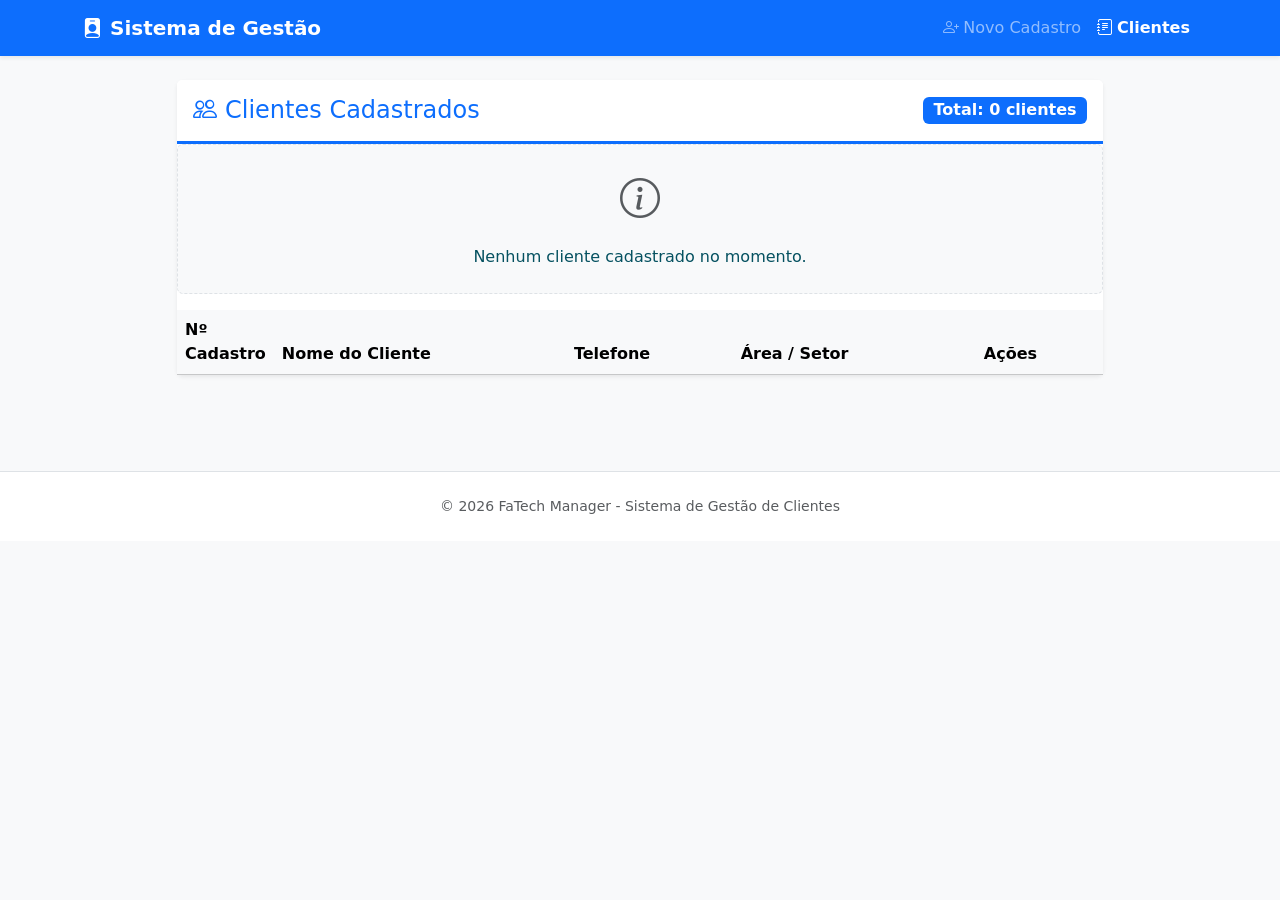
<file: Cadastro-Bootstrap/listagem.html>
<!DOCTYPE html>
<html lang="pt-br">
<head>
  <meta charset="UTF-8">
  <meta name="viewport" content="width=device-width, initial-scale=1.0">
  <title>FaTech Manager - Listagem de Clientes</title>
  <!-- Bootstrap 5 CSS -->
  <link href="https://cdn.jsdelivr.net/npm/bootstrap@5.3.3/dist/css/bootstrap.min.css" rel="stylesheet">
  <!-- Bootstrap Icons -->
  <link rel="stylesheet" href="https://cdn.jsdelivr.net/npm/bootstrap-icons@1.11.3/font/bootstrap-icons.min.css">
  <!-- CSS customizado -->
  <link rel="stylesheet" href="css/style.css">
</head>
<body class="bg-light">

  <!-- Navbar do Sistema -->
  <nav class="navbar navbar-expand-lg navbar-dark bg-primary mb-4 shadow-sm">
    <div class="container">
      <a class="navbar-brand fw-bold d-flex align-items-center" href="cadastro.html">
        <i class="bi bi-person-badge-fill me-2"></i>Sistema de Gestão
      </a>
      <button class="navbar-toggler" type="button" data-bs-toggle="collapse" data-bs-target="#navbarNav">
        <span class="navbar-toggler-icon"></span>
      </button>
      <div class="collapse navbar-collapse" id="navbarNav">
        <ul class="navbar-nav ms-auto">
          <li class="nav-item">
            <a class="nav-link" href="cadastro.html"><i class="bi bi-person-plus me-1"></i>Novo Cadastro</a>
          </li>
          <li class="nav-item">
            <a class="nav-link active fw-semibold" href="listagem.html"><i class="bi bi-journal-text me-1"></i>Clientes</a>
          </li>
        </ul>
      </div>
    </div>
  </nav>

  <!-- Conteúdo Principal -->
  <main class="container pb-5">
    <div class="row justify-content-center">
      <div class="col-lg-11 col-xl-10">

        <!-- Cartão da Listagem -->
        <div class="card shadow-sm border-0">
          <div class="card-header bg-white py-3 border-bottom border-primary border-3 d-flex justify-content-between align-items-center">
            <h4 class="card-title text-primary mb-0">
              <i class="bi bi-people me-2"></i>Clientes Cadastrados
            </h4>
            <span id="total-clientes" class="badge bg-primary fs-6">Total: 0 clientes</span>
          </div>

          <div class="card-body p-0">
            <!-- Alerta de lista vazia -->
            <div id="alerta-vazio" class="alert alert-info text-center py-4 d-none">
              <i class="bi bi-info-circle fs-1 mb-3 d-block text-muted"></i>
              Nenhum cliente cadastrado no momento.
            </div>

            <!-- Tabela responsiva -->
            <div class="table-responsive">
              <table class="table table-striped table-hover align-middle mb-0" id="tabela-clientes">
                <thead class="table-light">
                  <tr>
                    <th scope="col" style="width: 10%;">Nº Cadastro</th>
                    <th scope="col">Nome do Cliente</th>
                    <th scope="col" style="width: 18%;">Telefone</th>
                    <th scope="col" style="width: 20%;">Área / Setor</th>
                    <th scope="col" style="width: 20%; text-align: center;">Ações</th>
                  </tr>
                </thead>
                <tbody id="corpo-tabela">
                  <!-- Linhas renderizadas via JavaScript -->
                </tbody>
              </table>
            </div>
          </div>
        </div>

      </div>
    </div>
  </main>

  <!-- Rodapé -->
  <footer class="bg-white py-4 mt-5 border-top">
    <div class="container text-center">
      <p class="mb-0 text-muted small">&copy; 2026 FaTech Manager - Sistema de Gestão de Clientes</p>
    </div>
  </footer>

  <!-- ============================================================
       MODAL DE CONFIRMAÇÃO - REMOVER CLIENTE
       ============================================================ -->
  <div class="modal fade" id="modalRemover" tabindex="-1" aria-hidden="true">
    <div class="modal-dialog modal-dialog-centered">
      <div class="modal-content border-0 shadow">
        <div class="modal-header bg-danger text-white">
          <h5 class="modal-title fw-bold" id="modalRemoverLabel">
            <i class="bi bi-trash me-2"></i>Confirmar Exclusão
          </h5>
          <button type="button" class="btn-close btn-close-white" data-bs-dismiss="modal" aria-label="Fechar"></button>
        </div>
        <div class="modal-body">
          <p>Tem certeza que deseja excluir o cliente <strong id="nome-cliente-remover"></strong>?</p>
          <p class="text-muted small">Esta ação não pode ser desfeita.</p>
        </div>
        <div class="modal-footer">
          <button type="button" class="btn btn-outline-secondary" data-bs-dismiss="modal">Cancelar</button>
          <button type="button" class="btn btn-danger" id="btn-confirmar-remover">Excluir Cliente</button>
        </div>
      </div>
    </div>
  </div>

  <!-- ============================================================
       MODAL DE EDIÇÃO - EDITAR CLIENTE
       ============================================================ -->
  <div class="modal fade" id="modalEditar" tabindex="-1" aria-hidden="true">
    <div class="modal-dialog modal-dialog-centered modal-lg">
      <div class="modal-content border-0 shadow">
        <form id="form-editar-cliente" class="needs-validation" novalidate>
          <div class="modal-header bg-primary text-white">
            <h5 class="modal-title fw-bold" id="modalEditarLabel">
              <i class="bi bi-pencil-square me-2"></i>Editar Cliente
            </h5>
            <button type="button" class="btn-close btn-close-white" data-bs-dismiss="modal" aria-label="Fechar"></button>
          </div>
          <div class="modal-body">
            <input type="hidden" id="id-cliente-editar">

            <div class="row g-3">
              <!-- Nome -->
              <div class="col-md-6">
                <label for="edit-nome" class="form-label">Nome Completo</label>
                <input type="text" class="form-control" id="edit-nome" placeholder="Nome completo" required>
                <div class="invalid-feedback" id="erro-edit-nome"></div>
              </div>

              <!-- E-mail -->
              <div class="col-md-6">
                <label for="edit-email" class="form-label">E-mail</label>
                <input type="email" class="form-control" id="edit-email" placeholder="usuario@dominio.com" required>
                <div class="invalid-feedback" id="erro-edit-email"></div>
              </div>

              <!-- CPF -->
              <div class="col-md-6">
                <label for="edit-cpf" class="form-label">CPF</label>
                <input type="text" class="form-control" id="edit-cpf" placeholder="000.000.000-00" required>
                <div class="invalid-feedback" id="erro-edit-cpf"></div>
              </div>

              <!-- Telefone -->
              <div class="col-md-6">
                <label for="edit-telefone" class="form-label">Telefone / WhatsApp</label>
                <input type="tel" class="form-control" id="edit-telefone" placeholder="(00) 99999-9999" required>
                <div class="invalid-feedback" id="erro-edit-telefone"></div>
              </div>

              <!-- Setor -->
              <div class="col-md-6">
                <label for="edit-setor" class="form-label">Área / Setor de Atuação</label>
                <select class="form-select" id="edit-setor" required>
                  <option value="" selected disabled>Selecione o setor...</option>
                  <option value="Desenvolvimento de Software">Desenvolvimento de Software</option>
                  <option value="Gestão Empresarial">Gestão Empresarial</option>
                  <option value="Logística">Logística</option>
                  <option value="Sistemas de Informação">Sistemas de Informação</option>
                  <option value="Comercial">Comercial</option>
                  <option value="Marketing">Marketing</option>
                  <option value="Recursos Humanos">Recursos Humanos</option>
                  <option value="Outro">Outro</option>
                </select>
                <div class="invalid-feedback" id="erro-edit-setor"></div>
              </div>

              <!-- Observações -->
              <div class="col-12">
                <label for="edit-observacoes" class="form-label">Observações Gerais</label>
                <textarea class="form-control" id="edit-observacoes" rows="3" placeholder="Informações adicionais..."></textarea>
              </div>
            </div>
          </div>
          <div class="modal-footer">
            <button type="button" class="btn btn-outline-secondary" data-bs-dismiss="modal">Cancelar</button>
            <button type="submit" class="btn btn-primary">Salvar Alterações</button>
          </div>
        </form>
      </div>
    </div>
  </div>

  <!-- ============================================================
       TOAST - NOTIFICAÇÃO DE SUCESSO
       ============================================================ -->
  <div class="toast-container position-fixed bottom-0 end-0 p-3">
    <div id="toast-sucesso" class="toast" role="alert" aria-live="assertive" aria-atomic="true">
      <div class="toast-header bg-success text-white">
        <i class="bi bi-check-circle me-2"></i>
        <strong class="me-auto">Sucesso</strong>
        <button type="button" class="btn-close btn-close-white" data-bs-dismiss="toast" aria-label="Fechar"></button>
      </div>
      <div class="toast-body" id="mensagem-toast">
        Operação realizada com sucesso.
      </div>
    </div>
  </div>

  <!-- Bootstrap Bundle JS -->
  <script src="https://cdn.jsdelivr.net/npm/bootstrap@5.3.3/dist/js/bootstrap.bundle.min.js"></script>
  <!-- Módulos de validação e lógica da listagem -->
  <script type="module" src="arquivos_js/functions/validacoes.js"></script>
  <script type="module" src="arquivos_js/listagem.js"></script>
</body>
</html>
</file>
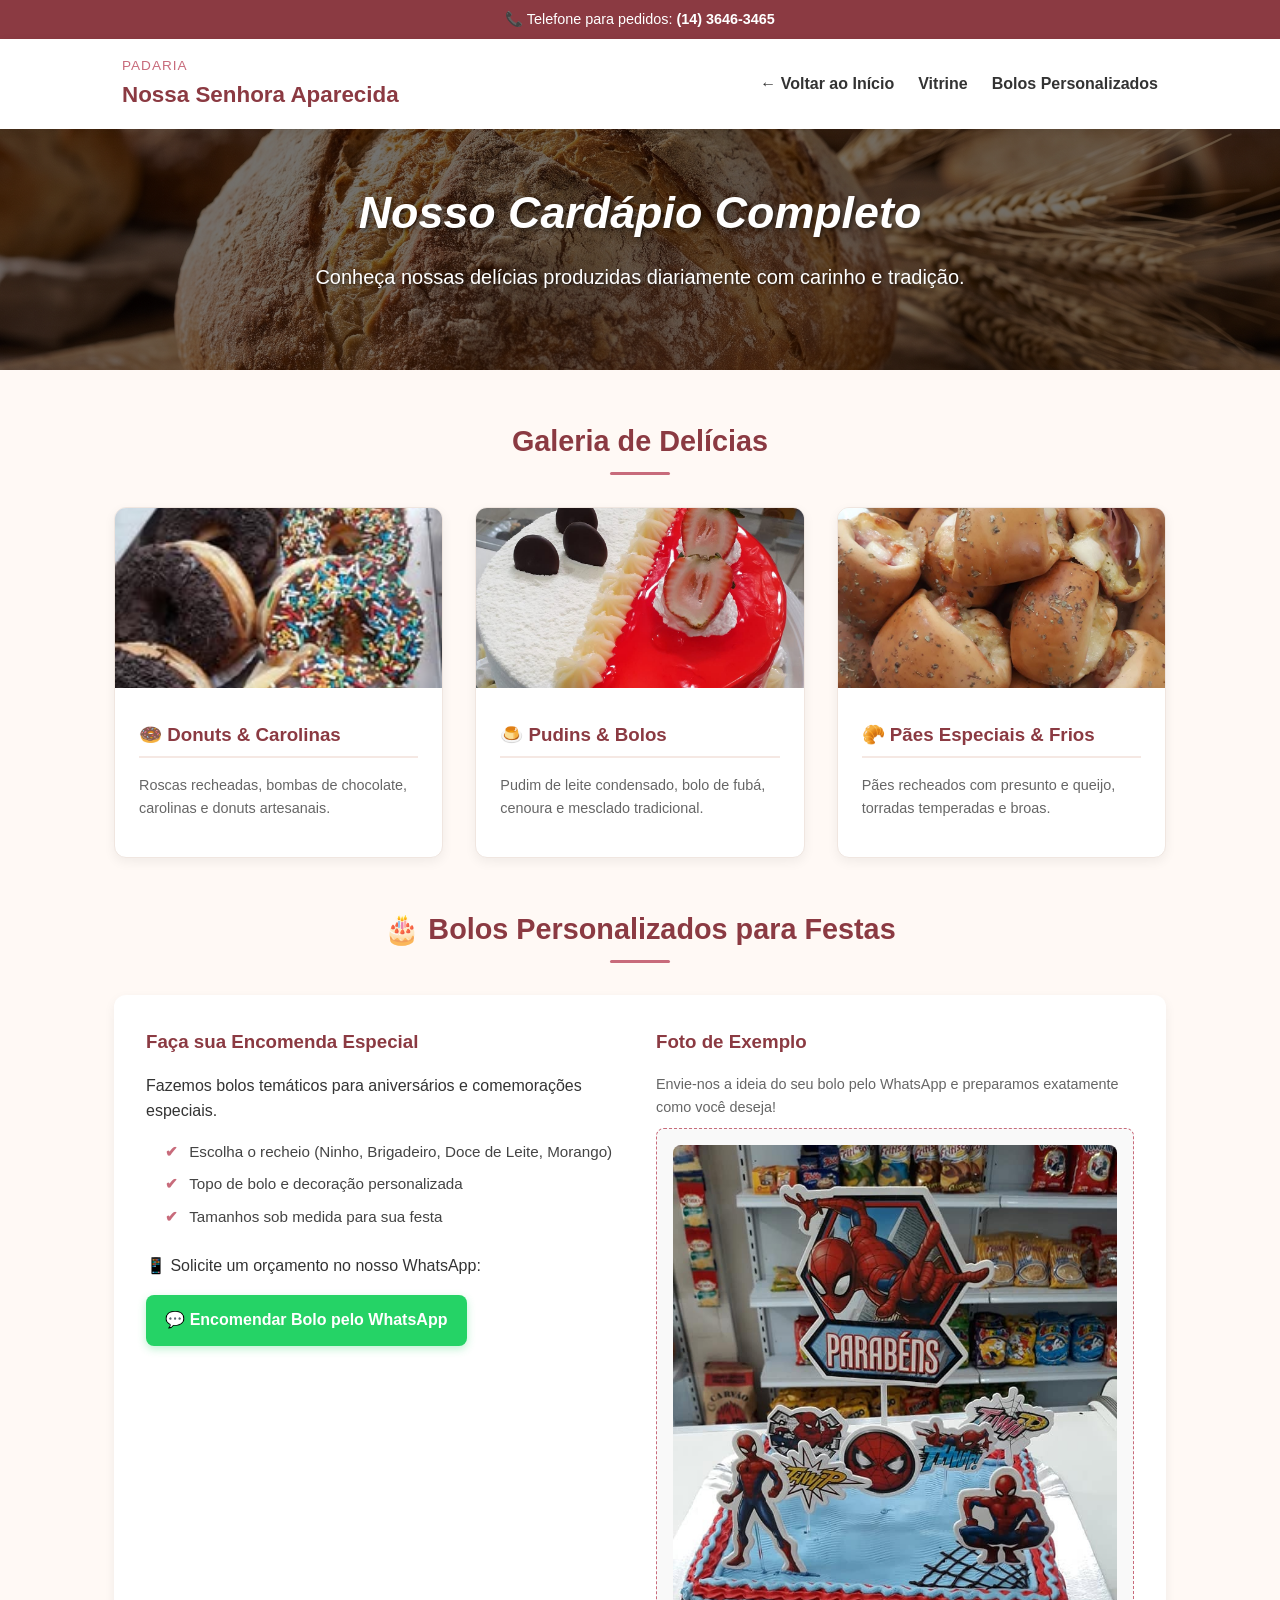
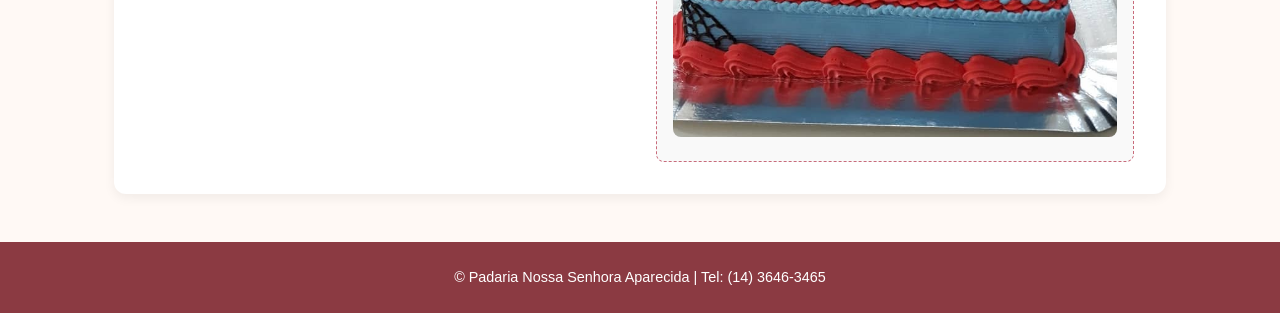
<file: Site Padaria/cardapio.html>
<!DOCTYPE html>
<html lang="pt-BR">
<head>
    <meta charset="UTF-8">
    <meta name="viewport" content="width=device-width, initial-scale=1.0">
    <title>Cardápio Completo - Padaria Nossa Senhora Aparecida</title>
    <link rel="stylesheet" href="CSS/style.css">
</head>
<body>

    <!-- Faixa Topo -->
    <div class="top-bar">
        📞 Telefone para pedidos: <strong>(14) 3646-3465</strong>
    </div>

    <!-- Header / Nav com link de voltar -->
    <header>
        <nav>
            <div class="logo">
                <span class="logo-sub">Padaria</span>
                <span class="logo-text">Nossa Senhora Aparecida</span>
            </div>
            <ul class="nav-links">
                <li><a href="index.html">← Voltar ao Início</a></li>
                <li><a href="#galeria">Vitrine</a></li>
                <li><a href="#bolos-festa">Bolos Personalizados</a></li>
            </ul>
        </nav>
    </header>

    <!-- Hero -->
    <section class="hero" style="padding: 3rem 1rem;">
        <div class="hero-content">
            <h1>Nosso Cardápio Completo</h1>
            <p>Conheça nossas delícias produzidas diariamente com carinho e tradição.</p>
        </div>
    </section>

    <!-- Galeria de Produtos Diversos -->
    <main class="container" id="galeria">
        <h2 class="titulo-secao">Galeria de Delícias</h2>
        
        <!-- Grid de Fotos com Legenda -->
        <div class="cardapio-grid">

            <!-- Item 1: Roscas e Carolinas -->
            <div class="card-categoria">
                <img src="IMG/Donuts.jpg" alt="Roscas Doce e Carolinas" class="card-img">
                <div class="card-conteudo">
                    <h3>🍩 Donuts & Carolinas</h3>
                    <p class="subtexto">Roscas recheadas, bombas de chocolate, carolinas e donuts artesanais.</p>
                </div>
            </div>

            <!-- Item 2: Bolos Caseiros e Pudins -->
            <div class="card-categoria">
                <img src="IMG/bolo2.jpg" alt="Pudins e Bolos Caseiros" class="card-img">
                <div class="card-conteudo">
                    <h3>🍮 Pudins & Bolos</h3>
                    <p class="subtexto">Pudim de leite condensado, bolo de fubá, cenoura e mesclado tradicional.</p>
                </div>
            </div>

            <!-- Item 3: Pães de Frios e Torradas -->
            <div class="card-categoria">
                <img src="IMG/paofrios2.jpg" alt="Pães de Frios e Salgados" class="card-img">
                <div class="card-conteudo">
                    <h3>🥐 Pães Especiais & Frios</h3>
                    <p class="subtexto">Pães recheados com presunto e queijo, torradas temperadas e broas.</p>
                </div>
            </div>

        </div>
    </main>

    <!-- Seção de Encomendas de Bolos Personalizados -->
    <section class="container" id="bolos-festa">
        <h2 class="titulo-secao">🎂 Bolos Personalizados para Festas</h2>
        
        <div class="contato-wrapper">
            <div class="info-box">
                <h3>Faça sua Encomenda Especial</h3>
                <p>Fazemos bolos temáticos para aniversários e comemorações especiais.</p>
                <ul style="margin: 1rem 0 1.5rem 1.2rem; color: #555;">
                    <li>Escolha o recheio (Ninho, Brigadeiro, Doce de Leite, Morango)</li>
                    <li>Topo de bolo e decoração personalizada</li>
                    <li>Tamanhos sob medida para sua festa</li>
                </ul>
                <p style="margin-bottom: 1rem;">📱 Solicite um orçamento no nosso WhatsApp:</p>
                
                <!-- Botão do WhatsApp apenas clicável (Protótipo) -->
                <a href="#" class="btn-whatsapp">💬 Encomendar Bolo pelo WhatsApp</a>
            </div>

            <div class="info-box">
                <h3>Foto de Exemplo</h3>
                <p class="subtexto">Envie-nos a ideia do seu bolo pelo WhatsApp e preparamos exatamente como você deseja!</p>
                <div style="background: #f9f9f9; padding: 1rem; border-radius: 8px; text-align: center; border: 1px dashed var(--cor-secundaria);">
                    <img src="IMG/bolopersonalizadoexemplo.jpg" alt="Exemplo de Bolo Personalizado" style="max-width: 100%; height: auto; border-radius: 8px;">
                </div>
            </div>
        </div>
    </section>

    <!-- Footer -->
    <footer>
        <p>&copy; Padaria Nossa Senhora Aparecida | Tel: (14) 3646-3465</p>
    </footer>

</body>
</html>
</file>
<file: Cadastro-Bootstrap/css/style.css>
/* ============================================================
   FaTech Manager - Estilos customizados para validação de formulário
   ============================================================ */

/* Reforço do estado inválido do Bootstrap 5 */
.form-control.is-invalid,
.form-select.is-invalid {
  border-color: #dc3545 !important;
  padding-right: calc(1.5em + 0.75rem);
  background-image: url("data:image/svg+xml,%3csvg xmlns='http://www.w3.org/2000/svg' viewBox='0 0 12 12' fill='none' stroke='%23dc3545'%3e%3ccircle cx='6' cy='6' r='4.5'/%3e%3cpath stroke-linejoin='round' d='M5.8 3.6h.4L6 6.5z'/%3e%3ccircle cx='6' cy='8.2' r='.6' fill='%23dc3545' stroke='none'/%3e%3c/svg%3e");
  background-repeat: no-repeat;
  background-position: right calc(0.375em + 0.1875rem) center;
  background-size: calc(0.75em + 0.375rem) calc(0.75em + 0.375rem);
}

/* Mensagem de feedback vermelha abaixo do campo */
.invalid-feedback {
  display: block;
  width: 100%;
  margin-top: 0.25rem;
  font-size: 0.875em;
  color: #dc3545;
}

/* Ícone de erro dentro do input-group */
.input-group .form-control.is-invalid,
.input-group .form-select.is-invalid {
  z-index: 2;
}

/* Legenda de campos obrigatórios */
.form-label::after {
  content: " *";
  color: #dc3545;
  margin-left: 2px;
}

/* ============================================================
   Estilos da Listagem de Clientes
   ============================================================ */

/* Botões de ação da tabela */
.btn-acao {
  width: 36px;
  height: 36px;
  display: inline-flex;
  align-items: center;
  justify-content: center;
  font-size: 0.9rem;
  border-radius: 6px;
}

/* Célula de ações centralizada */
.acoes-tabela {
  text-align: center;
  white-space: nowrap;
}

/* Alerta de lista vazia */
#alerta-vazio {
  border: 1px dashed #dee2e6;
  background-color: #f8f9fa;
}

/* Toast de sucesso */
#toast-sucesso .toast-header {
  border-bottom: none;
}

/* Ajuste no card-header da listagem */
.card-header .badge {
  font-weight: 600;
}

/* Link voltar no navbar */
.navbar-brand {
  text-decoration: none;
}
</file>
<file: Site Padaria/CSS/style.css>
/* EFEITO DE ROLAGEM SUAVE */
html {
    scroll-behavior: smooth;
}

/* RESET DE ESTILOS */
* {
    margin: 0;
    padding: 0;
    box-sizing: border-box;
    font-family: 'Segoe UI', Tahoma, Geneva, Verdana, sans-serif;
}

/* VARIÁVEIS DE CORES (Baseadas no letreiro) */
:root {
    --cor-primaria: #8B3A42;    
    --cor-secundaria: #C86B7B;  
    --cor-fundo: #FFF9F5;      
    --cor-texto: #333333;
}

body {
    background-color: var(--cor-fundo);
    color: var(--cor-texto);
    line-height: 1.6;
}

/* FAIXA DE TELEFONE NO TOPO */
.top-bar {
    background-color: var(--cor-primaria);
    color: white;
    text-align: center;
    padding: 0.5rem;
    font-size: 0.9rem;
    font-weight: 500;
}

/* NAVEGAÇÃO / MENU HEADER */
header {
    background-color: #ffffff;
    box-shadow: 0 2px 8px rgba(0,0,0,0.08);
    position: sticky;
    top: 0;
    z-index: 100;
}

nav {
    max-width: 1100px;
    margin: 0 auto;
    display: flex;
    justify-content: space-between;
    align-items: center;
    padding: 1rem 2rem;
}

.logo-text {
    font-size: 1.4rem;
    font-weight: bold;
    color: var(--cor-primaria);
}

.logo-sub {
    font-size: 0.85rem;
    display: block;
    color: var(--cor-secundaria);
    letter-spacing: 1px;
    text-transform: uppercase;
}

.nav-links {
    display: flex;
    list-style: none;
    gap: 1.5rem;
}

.nav-links a {
    text-decoration: none;
    color: var(--cor-texto);
    font-weight: 600;
    transition: color 0.3s;
}

.nav-links a:hover {
    color: var(--cor-secundaria);
}

/* BANNER HERO */
.hero {
    
    background: linear-gradient(rgba(0, 0, 0, 0.55), rgba(0, 0, 0, 0.55)), 
                url('../IMG/pao.jpeg') center/cover no-repeat;
    color: white;
    text-align: center;
    padding: 6rem 1rem;
    display: flex;
    justify-content: center;
    align-items: center;
}

.hero-content h1 {
    font-size: 2.8rem;
    margin-bottom: 0.8rem;
    font-style: italic;
    text-shadow: 2px 2px 4px rgba(0,0,0,0.5);
}

.hero-content p {
    font-size: 1.25rem;
    margin-bottom: 1.8rem;
    text-shadow: 1px 1px 3px rgba(0,0,0,0.5);
}

/* BOTÃO DO HERO */
.btn-hero {
    display: inline-block;
    background-color: var(--cor-secundaria);
    color: white;
    padding: 0.8rem 1.8rem;
    text-decoration: none;
    font-weight: bold;
    border-radius: 25px;
    transition: background-color 0.3s, transform 0.2s;
    box-shadow: 0 4px 10px rgba(0,0,0,0.2);
}

.btn-hero:hover {
    background-color: var(--cor-primaria);
    transform: translateY(-2px);
}

/* ESTRUTURA GERAL */
.container {
    max-width: 1100px;
    margin: 3rem auto;
    padding: 0 1.5rem;
}

.titulo-secao {
    text-align: center;
    margin-bottom: 2rem;
    color: var(--cor-primaria);
    font-size: 1.8rem;
    position: relative;
}

.titulo-secao::after {
    content: '';
    display: block;
    width: 60px;
    height: 3px;
    background-color: var(--cor-secundaria);
    margin: 0.5rem auto 0;
    border-radius: 2px;
}

/* GRID E CARDS DO CARDÁPIO */
.cardapio-grid {
    display: grid;
    grid-template-columns: repeat(auto-fit, minmax(300px, 1fr));
    gap: 2rem;
}

.card-categoria {
    background: #ffffff;
    border-radius: 12px;
    overflow: hidden;
    box-shadow: 0 4px 12px rgba(0,0,0,0.06);
    border: 1px solid #f0e6e0;
}

.card-img {
    width: 100%;
    height: 180px;
    object-fit: cover;
}

.card-conteudo {
    padding: 1.5rem;
}

.card-conteudo h3 {
    color: var(--cor-primaria);
    margin-bottom: 1rem;
    border-bottom: 2px solid #f5e8e3;
    padding-bottom: 0.4rem;
}

.item-linha {
    display: flex;
    justify-content: space-between;
    margin-bottom: 0.8rem;
    font-size: 0.95rem;
}

.item-nome {
    font-weight: 500;
}

.item-preco {
    color: var(--cor-primaria);
    font-weight: bold;
}

/* ÁREA DE CONTATO E CADASTRO */
.contato-wrapper {
    display: grid;
    grid-template-columns: repeat(auto-fit, minmax(280px, 1fr));
    gap: 2rem;
    background: white;
    padding: 2rem;
    border-radius: 12px;
    box-shadow: 0 4px 12px rgba(0,0,0,0.06);
}

.info-box h3 {
    color: var(--cor-primaria);
    margin-bottom: 1rem;
}

.info-box p {
    margin-bottom: 0.6rem;
}

.subtexto {
    font-size: 0.9rem;
    margin-bottom: 0.8rem;
    color: #666;
}

.form-novidades {
    display: flex;
    flex-direction: column;
    gap: 0.8rem;
}

.form-novidades input {
    padding: 0.7rem;
    border: 1px solid #ddd;
    border-radius: 6px;
    outline: none;
}

.form-novidades button {
    padding: 0.7rem;
    background-color: var(--cor-primaria);
    color: white;
    border: none;
    border-radius: 6px;
    font-weight: bold;
    cursor: pointer;
    transition: background 0.3s;
}

.form-novidades button:hover {
    background-color: var(--cor-secundaria);
}

/* RODAPÉ */
footer {
    background-color: var(--cor-primaria);
    color: white;
    text-align: center;
    padding: 1.5rem;
    margin-top: 3rem;
    font-size: 0.9rem;
}

/* BOTÃO DO WHATSAPP */
.btn-whatsapp {
    display: inline-block;
    background-color: #25D366;
    color: white;
    text-decoration: none;
    font-weight: bold;
    padding: 0.8rem 1.2rem;
    border-radius: 8px;
    transition: background-color 0.3s, transform 0.2s;
    text-align: center;
    box-shadow: 0 3px 8px rgba(37, 211, 102, 0.3);
}

.btn-whatsapp:hover {
    background-color: #1EBE5D;
    transform: translateY(-2px);
}

/* CAMPO DE E-MAIL AJUSTADO */
.form-novidades input[type="email"] {
    padding: 0.8rem;
    border: 1px solid #ddd;
    border-radius: 6px;
    outline: none;
    font-size: 0.95rem;
}

.form-novidades input[type="email"]:focus {
    border-color: var(--cor-primaria);
}

/* LISTA DE RECHEIOS E DETALHES DOS BOLOS */
.info-box ul {
    list-style: none; 
    padding-left: 0;
}

.info-box ul li {
    position: relative;
    padding-left: 1.5rem;
    margin-bottom: 0.5rem;
    font-size: 0.95rem;
    color: #444;
}

/* Adiciona um ícone de verificado personalizado na lista */
.info-box ul li::before {
    content: "✔";
    position: absolute;
    left: 0;
    color: var(--cor-secundaria);
    font-weight: bold;
}

/* CAIXA DEDICADA DE EXEMPLO DE BOLO TEMÁTICO */
.modelo-bolo-box {
    background-color: #FAFAFA;
    border: 2px dashed var(--cor-secundaria);
    border-radius: 10px;
    padding: 1.5rem;
    text-align: center;
    margin-top: 1rem;
}

.modelo-bolo-box img {
    max-width: 100%;
    height: 200px;
    object-fit: cover;
    border-radius: 8px;
    margin-top: 0.8rem;
    box-shadow: 0 2px 8px rgba(0,0,0,0.1);
}

/* MENSAGENS DE STATUS DO FORMULÁRIO DE E-MAIL */
.mensagem-status {
    font-size: 0.85rem;
    font-weight: 600;
    margin-top: 0.6rem;
    padding: 0.5rem;
    border-radius: 4px;
    text-align: center;
    transition: all 0.3s ease;
}

/* Estilo para sucesso */
.mensagem-status.sucesso {
    color: #1b5e20;
    background-color: #e8f5e9;
    border: 1px solid #a5d6a7;
}

/* Estilo para e-mail inválido */
.mensagem-status.erro {
    color: #b71c1c;
    background-color: #ffebee;
    border: 1px solid #ef9a9a;
}
</file>
